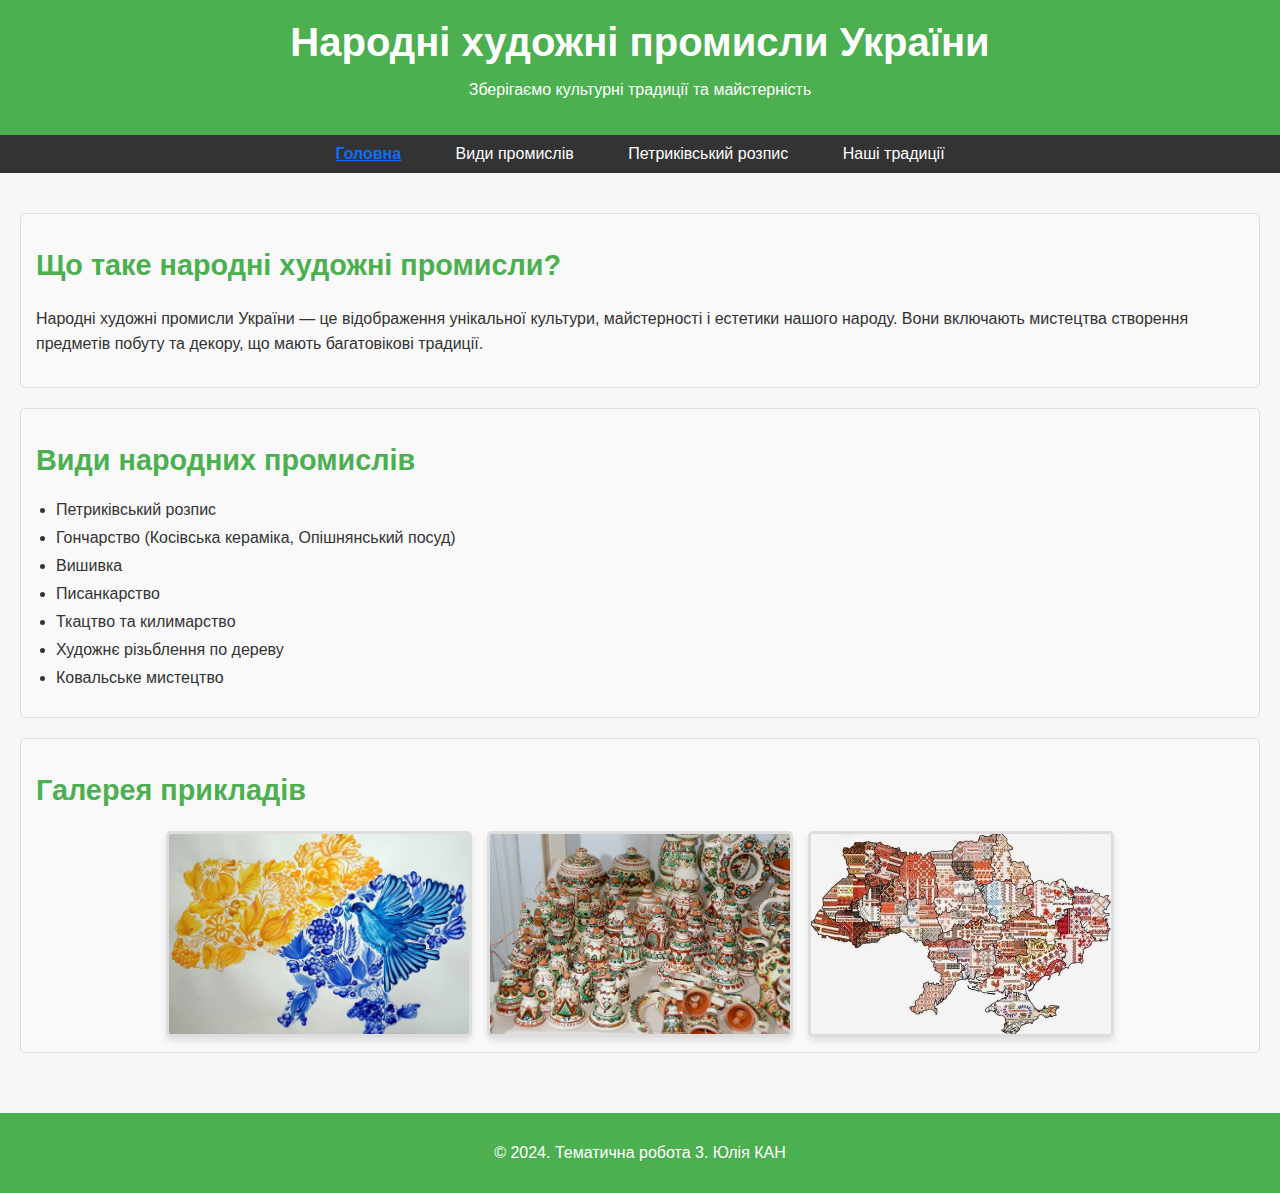
<file: index.html>
<!DOCTYPE html>
<html lang="uk">
    <head>
        <meta charset="UTF-8">
        <meta name="viewport" content="width=device-width, initial-scale=1.0">
        <title>Головна</title>
        <link rel="stylesheet" href="style.css">
        <link rel="icon" href="img/favicon.ico" type="image/x-icon">
    </head>
    
<body>
    <header>
        <h1>Народні художні промисли України</h1>
        <p>Зберігаємо культурні традиції та майстерність</p>
    </header>
    <nav>
        <a href="index.html" class="active">Головна</a>
        <a href="types.html">Види промислів</a>
        <a href="petrykivka.html">Петриківський розпис</a>
        <a href="traditions.html">Наші традиції</a>
    </nav>
         
    <main>
        <section id="overview" class="section">
            <h2 class="section-title">Що таке народні художні промисли?</h2>
            <p>
                Народні художні промисли України — це відображення унікальної культури, майстерності
                і естетики нашого народу. Вони включають мистецтва створення предметів побуту та декору, що мають
                багатовікові традиції.
            </p>
        </section>
        <section id="types" class="section">
            <h2 class="section-title">Види народних промислів</h2>
            <ul>
                <li>Петриківський розпис</li>
                <li>Гончарство (Косівська кераміка, Опішнянський посуд)</li>
                <li>Вишивка</li>
                <li>Писанкарство</li>
                <li>Ткацтво та килимарство</li>
                <li>Художнє різьблення по дереву</li>
                <li>Ковальське мистецтво</li>
            </ul>
        </section>
        <section id="gallery" class="section">
            <h2 class="section-title">Галерея прикладів</h2>
            <div class="gallery">
                <img src="img/petrykivka.jpg" alt="Петриківський розпис, прикрашений орнамент">
                <img src="img/ceramics.jpg" alt="Косівська кераміка, орнаментальний посуд">
                <img src="img/embroidery.jpg" alt="Українська вишивка, традиційний орнамент">
            </div>
        </section>
    </main>
    <footer>
        <p>© 2024. Тематична робота 3. Юлія КАН</p>
    </footer>
</body>
</html>
</file>
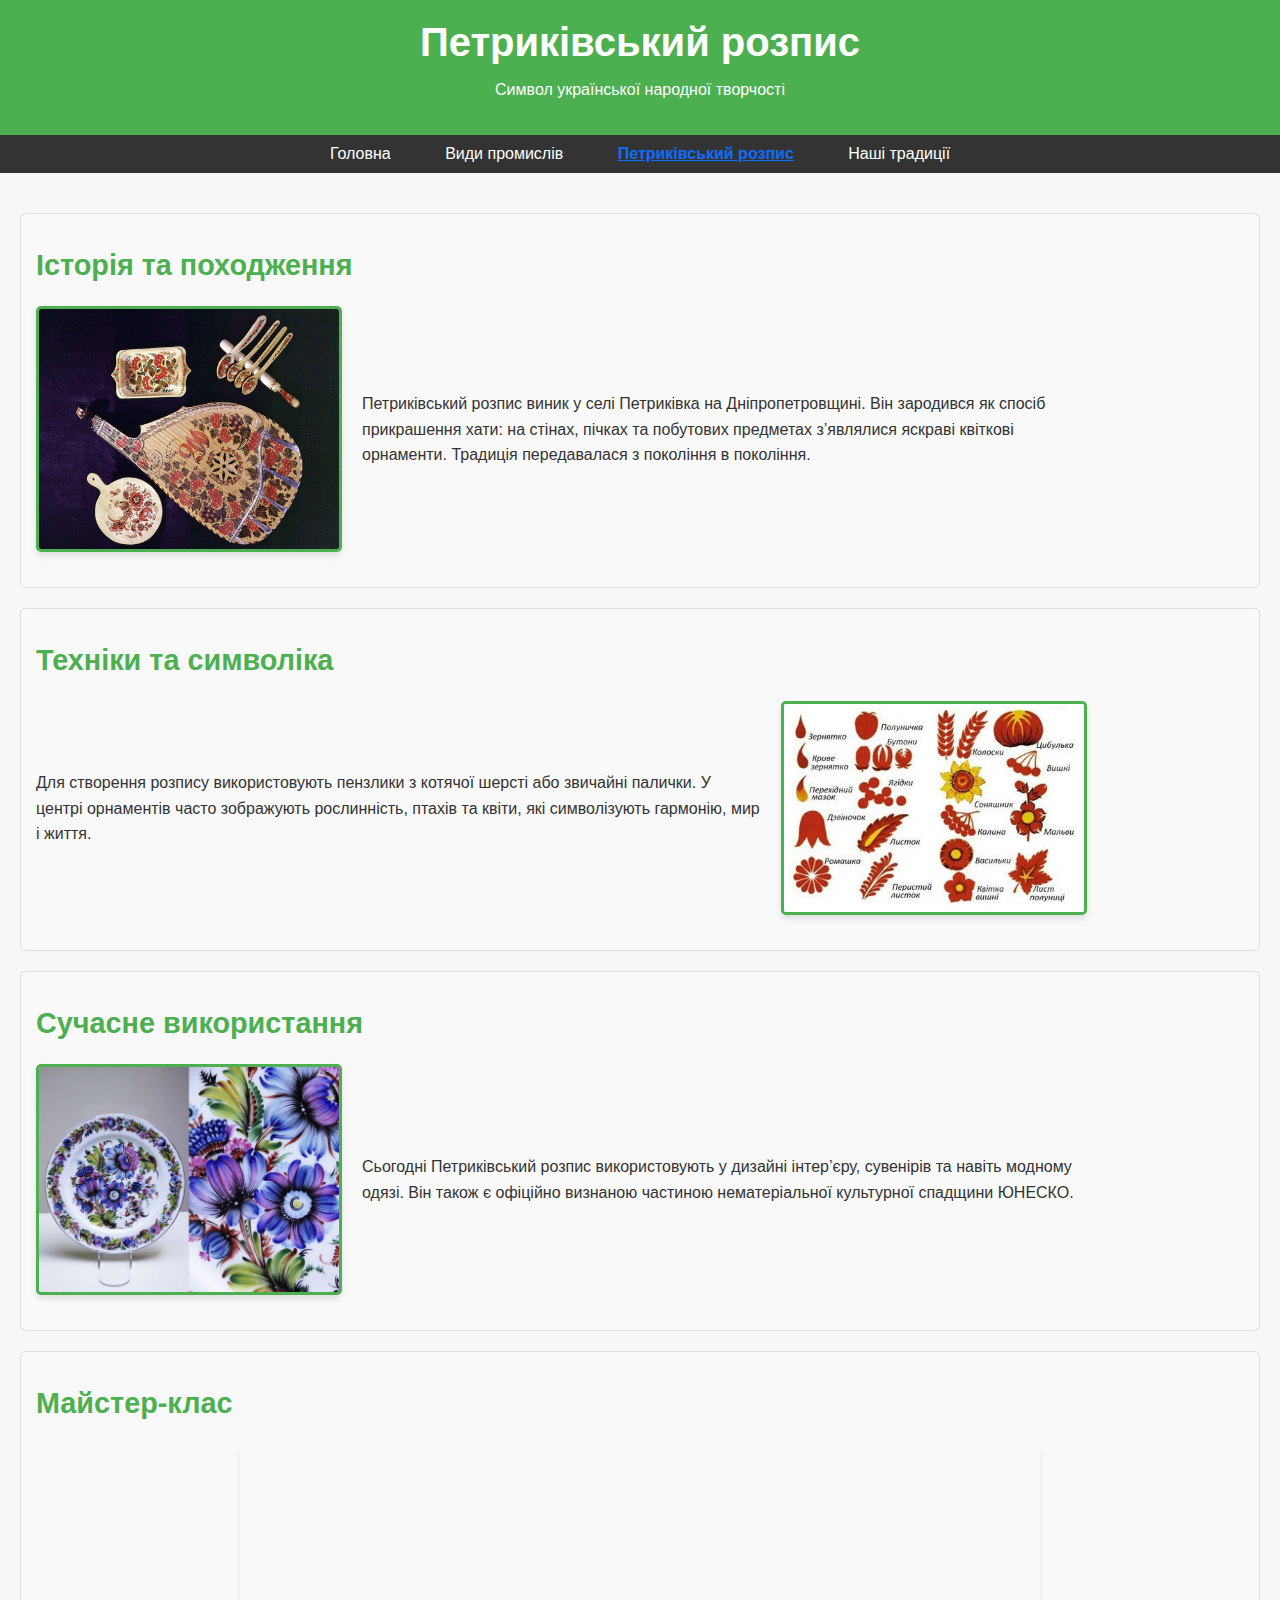
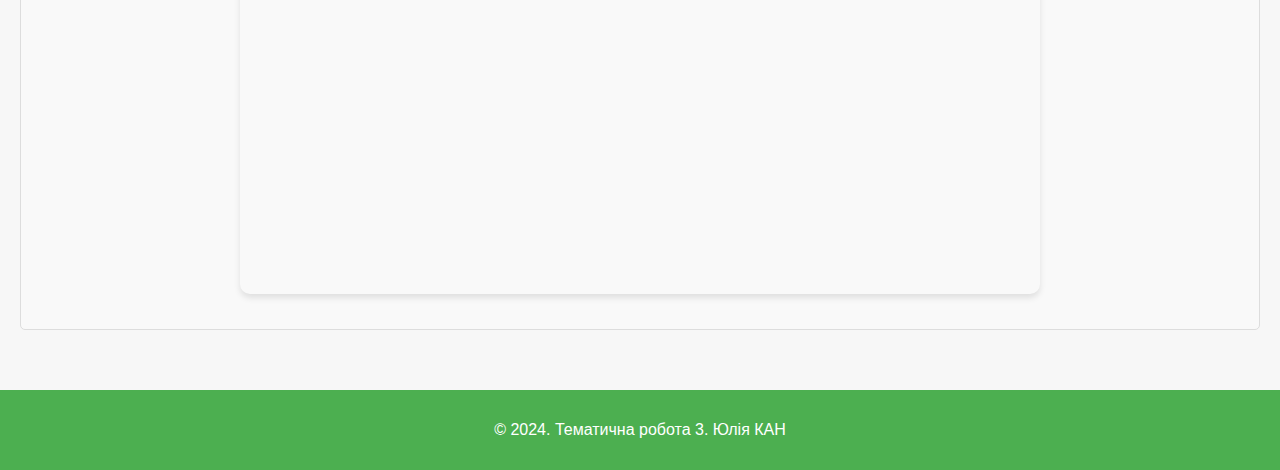
<file: petrykivka.html>
<!DOCTYPE html>
<html lang="uk">
    <head>
        <meta charset="UTF-8">
        <meta name="viewport" content="width=device-width, initial-scale=1.0">
        <title>Петриківський розпис</title>
        <link rel="stylesheet" href="style.css">
    </head>
    
<body>
    <header>
        <h1>Петриківський розпис</h1>
        <p>Символ української народної творчості</p>
    </header>
    <nav>
        <a href="index.html">Головна</a>
        <a href="types.html">Види промислів</a>
        <a href="petrykivka.html" class="active">Петриківський розпис</a>
        <a href="traditions.html">Наші традиції</a>
    </nav>
    
    <main>
        <section id="history" class="section">
            <h2 class="section-title">Історія та походження</h2>
            <div class="content">
                <img src="img/petrykivka-history.jpg" alt="Історія Петриківського розпису, квіткові орнаменти на стіні">
                <p>
                    Петриківський розпис виник у селі Петриківка на Дніпропетровщині. Він зародився як
                    спосіб прикрашення хати: на стінах, пічках та побутових предметах з’являлися яскраві квіткові орнаменти.
                    Традиція передавалася з покоління в покоління.
                </p>
            </div>
        </section>
        
        <section id="techniques" class="section">
            <h2 class="section-title">Техніки та символіка</h2>
            <div class="content">
                <p>
                    Для створення розпису використовують пензлики з котячої шерсті або звичайні палички. У центрі орнаментів часто
                    зображують рослинність, птахів та квіти, які символізують гармонію, мир і життя.
                </p>
                <img src="img/petrykivka-techniques.jpg" alt="Техніка створення Петриківського розпису за допомогою пензля з котячої шерсті">
            </div>
        </section>
        
        <section id="modern" class="section">
            <h2 class="section-title">Сучасне використання</h2>
            <div class="content">
                <img src="img/petrykivka-modern.jpg" alt="Сучасне використання Петриківського розпису в дизайні інтер’єру">
                <p>
                    Сьогодні Петриківський розпис використовують у дизайні інтер’єру, сувенірів та навіть модному одязі.
                    Він також є офіційно визнаною частиною нематеріальної культурної спадщини ЮНЕСКО.
                </p>
            </div>
        </section>
        
        <section class="section">
            <h2 class="section-title">Майстер-клас</h2>
            <iframe src="https://www.youtube.com/embed/Ulps1Y9nPjY" allowfullscreen></iframe>
        </section>
    </main>
    
    <footer>
        <p>© 2024. Тематична робота 3. Юлія КАН</p>
    </footer>
</body>
</html>
</file>
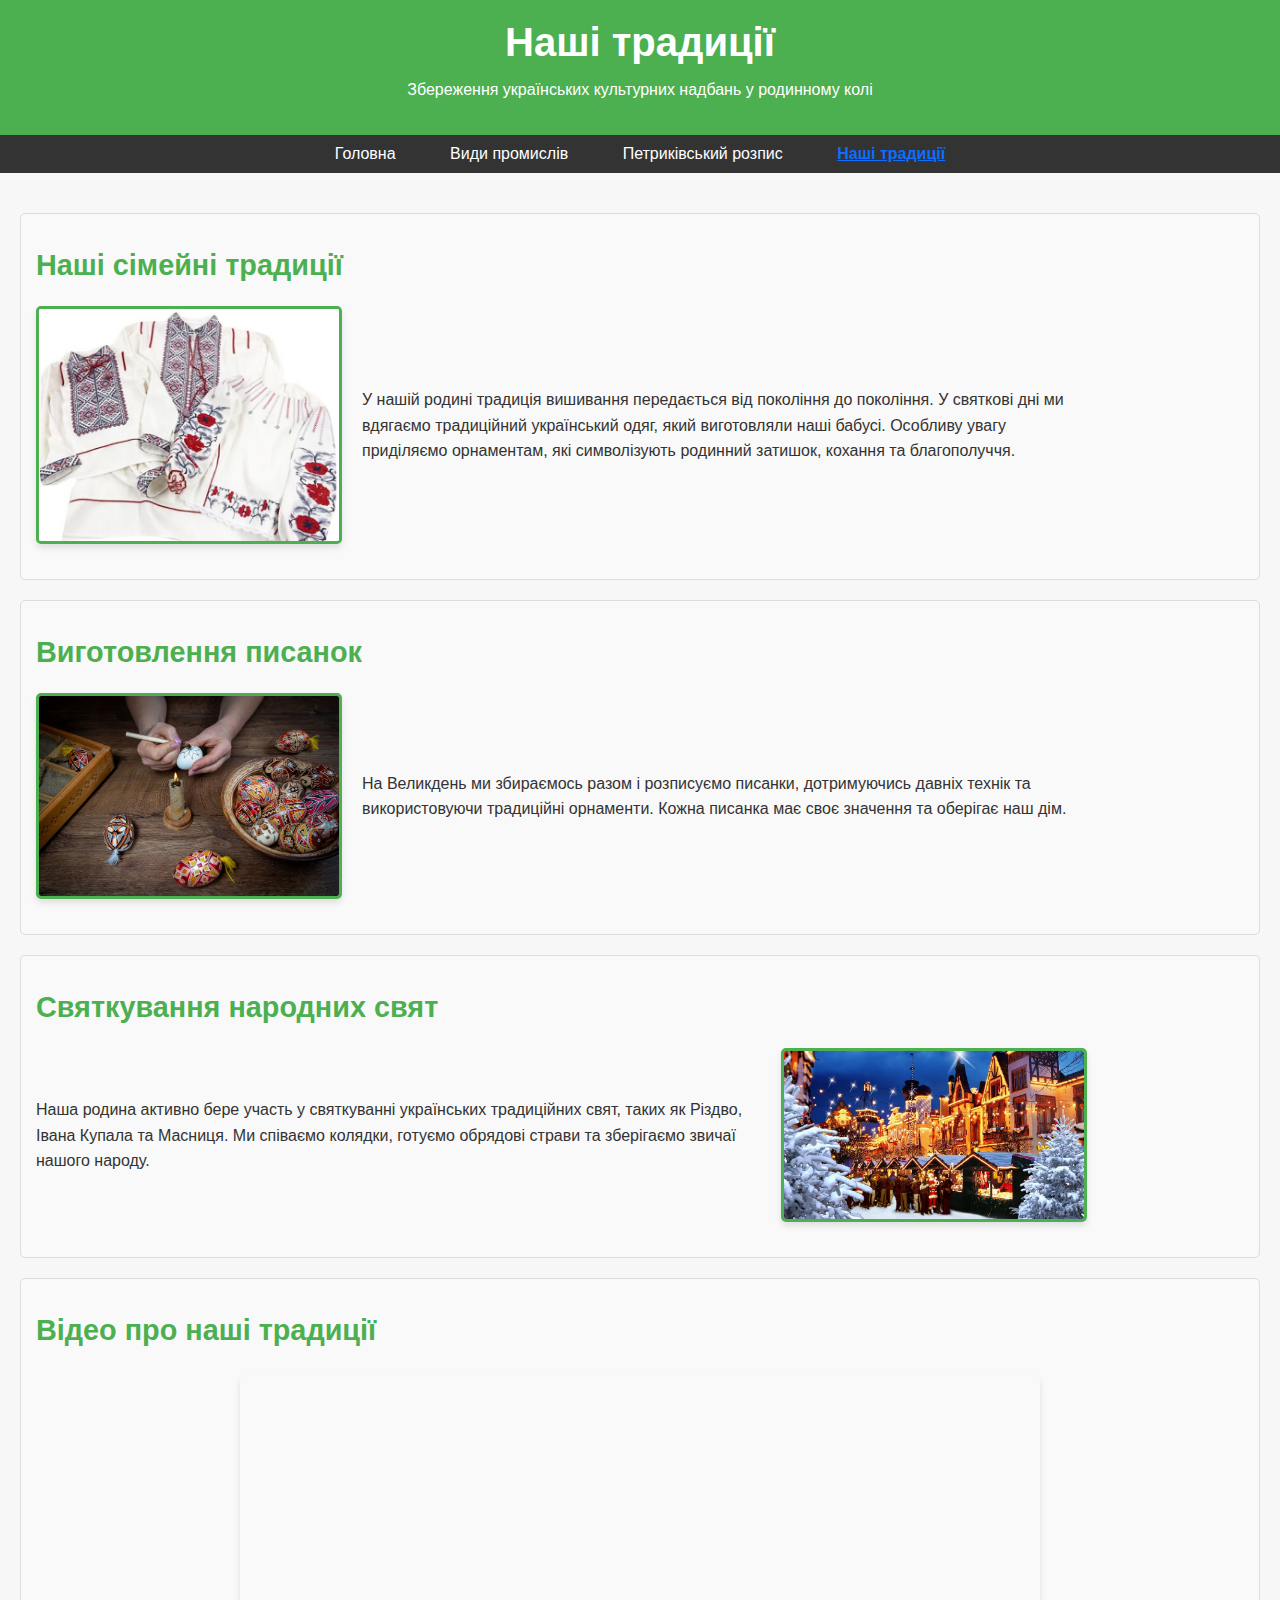
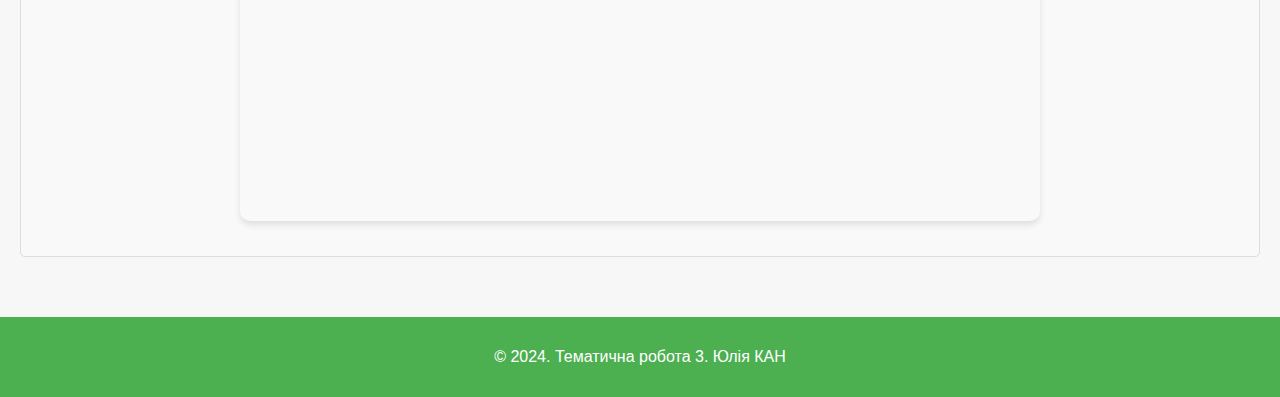
<file: traditions.html>
<!DOCTYPE html>
<html lang="uk">
    <head>
        <meta charset="UTF-8">
        <meta name="viewport" content="width=device-width, initial-scale=1.0">
        <title>Наші традиції</title>
        <link rel="stylesheet" href="style.css">
    </head>
    
<body>
    <header>
        <h1>Наші традиції</h1>
        <p>Збереження українських культурних надбань у родинному колі</p>
    </header>
    <nav>
        <a href="index.html">Головна</a>
        <a href="types.html">Види промислів</a>
        <a href="petrykivka.html">Петриківський розпис</a>
        <a href="traditions.html" class="active">Наші традиції</a>
    </nav>
    
    <main>
        <section id="family" class="section">
            <h2 class="section-title">Наші сімейні традиції</h2>
            <div class="content">
                <img src="img/family-embroidery.jpg" alt="Сімейна традиція вишивки українських орнаментів">
                <p>
                    У нашій родині традиція вишивання передається від покоління до покоління. У святкові дні ми вдягаємо
                    традиційний український одяг, який виготовляли наші бабусі. Особливу увагу приділяємо орнаментам, які символізують
                    родинний затишок, кохання та благополуччя.
                </p>
            </div>
        </section>
        <section id="easter" class="section">
            <h2 class="section-title">Виготовлення писанок</h2>
            <div class="content">
                <img src="img/family-pysanky.jpg" alt="Процес розпису писанок до Великодня в родинному колі">
                <p>
                    На Великдень ми збираємось разом і розписуємо писанки, дотримуючись давніх технік та використовуючи традиційні
                    орнаменти. Кожна писанка має своє значення та оберігає наш дім.
                </p>
            </div>
        </section>
        <section id="holidays" class="section">
            <h2 class="section-title">Святкування народних свят</h2>
            <div class="content">
                <p>
                    Наша родина активно бере участь у святкуванні українських традиційних свят, таких як Різдво, Івана Купала та
                    Масниця. Ми співаємо колядки, готуємо обрядові страви та зберігаємо звичаї нашого народу.
                </p>
                <img src="img/family-holidays.jpg" alt="Родинне святкування Різдва з українськими колядками">
            </div>
        </section>
        <section class="section">
            <h2 class="section-title">Відео про наші традиції</h2>
            <iframe src="https://www.youtube.com/embed/-Qox-eqNAls" allowfullscreen></iframe>
        </section>
    </main>
    <footer>
        <p>© 2024. Тематична робота 3. Юлія КАН</p>
    </footer>
</body>
</html>
</file>
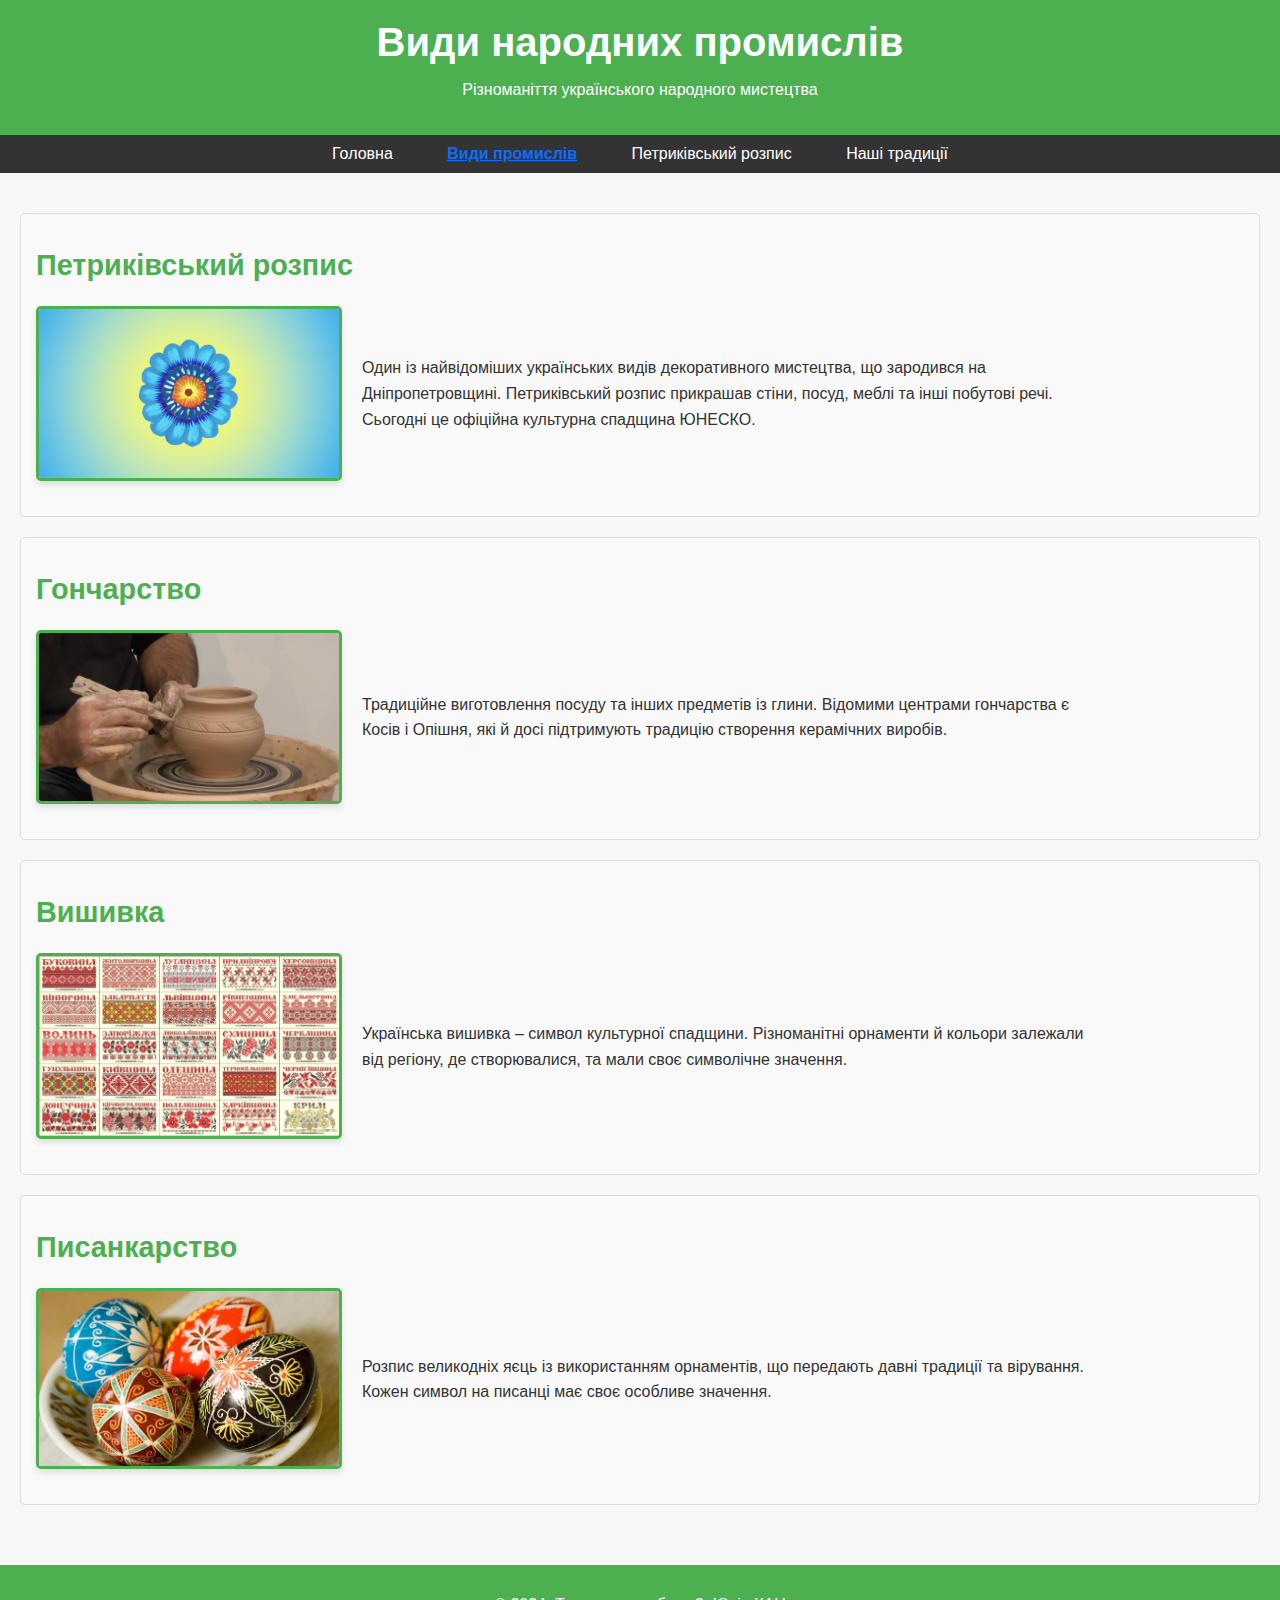
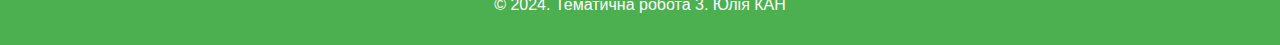
<file: types.html>
<!DOCTYPE html>
<html lang="uk">
    <head>
        <meta charset="UTF-8">
        <meta name="viewport" content="width=device-width, initial-scale=1.0">
        <title>Види народних промислів</title>
        <link rel="stylesheet" href="style.css">
    </head>
    
<body>
    <header>
        <h1>Види народних промислів</h1>
        <p>Різноманіття українського народного мистецтва</p>
    </header>
    <nav>
        <a href="index.html">Головна</a>
        <a href="types.html" class="active">Види промислів</a>
        <a href="petrykivka.html">Петриківський розпис</a>
        <a href="traditions.html">Наші традиції</a>
    </nav>
    
    <main>
        <section class="section">
            <h2 class="section-title">Петриківський розпис</h2>
            <div class="content">
                <img src="img/petrykivka-art.png" alt="Петриківський розпис">
                <p>
                    Один із найвідоміших українських видів декоративного мистецтва, що зародився на Дніпропетровщині.
                    Петриківський розпис прикрашав стіни, посуд, меблі та інші побутові речі. Сьогодні це офіційна культурна
                    спадщина ЮНЕСКО.
                </p>
            </div>
        </section>
        <section class="section">
            <h2 class="section-title">Гончарство</h2>
            <div class="content">
                <img src="img/pottery.jpg" alt="Гончарство">
                <p>
                    Традиційне виготовлення посуду та інших предметів із глини. Відомими центрами гончарства є Косів
                    і Опішня, які й досі підтримують традицію створення керамічних виробів.
                </p>
            </div>
        </section>
        <section class="section">
            <h2 class="section-title">Вишивка</h2>
            <div class="content">
                <img src="img/embroidery1.jpg" alt="Вишивка">
                <p>
                    Українська вишивка – символ культурної спадщини. Різноманітні орнаменти й кольори залежали від
                    регіону, де створювалися, та мали своє символічне значення.
                </p>
            </div>
        </section>
        <section class="section">
            <h2 class="section-title">Писанкарство</h2>
            <div class="content">
                <img src="img/pysanka.jpg" alt="Писанка">
                <p>
                    Розпис великодніх яєць із використанням орнаментів, що передають давні традиції та вірування.
                    Кожен символ на писанці має своє особливе значення.
                </p>
            </div>
        </section>
    </main>
    <footer>
        <p>© 2024. Тематична робота 3. Юлія КАН</p>
    </footer>
</body>
</html>
</file>
<file: style.css>
/* Загальні стилі для всієї сторінки */
body {
    font-family: Arial, sans-serif;
    margin: 0;
    padding: 0;
    background-color: #f7f7f7;
    color: #333;
}

/* Плавний скролл для якірних посилань */
html {
    scroll-behavior: smooth;
}

/* Заголовок сторінки */
header {
    background-color: #4caf50;
    color: #fff;
    text-align: center;
    padding: 20px 10px;
}

header h1 {
    margin: 0;
    font-size: 2.5em;
}

/* Навігація */
nav {
    background-color: #333;
    color: #fff;
    padding: 10px;
    text-align: center;
}

nav a {
    color: #fff;
    text-decoration: none;
    margin: 0 15px;
    padding: 5px 10px;
    transition: background-color 0.3s ease-in-out, color 0.3s ease-in-out;
}

nav a:hover {
    background-color: #4caf50;
    color: #fff;
    border-radius: 5px;
}

nav a.active {
    text-decoration: underline;
    font-weight: bold;
    color: #0d6efd;
}

/* Основний контейнер */
main {
    padding: 20px;
}

/* Заголовки секцій */
.section-title {
    color: #4caf50;
    font-size: 1.8em;
    margin-top: 20px;
}

/* Списки */
ul {
    margin: 15px 0;
    padding-left: 20px;
}

ul li {
    margin-bottom: 10px;
}

/* Текст */
main p {
    line-height: 1.6; /* Відстань між рядками */
    margin-bottom: 15px;
}

/* Стиль секцій */
.section {
    margin: 20px 0;
    padding: 15px;
    background-color: #f9f9f9; /* Світло-сірий фон */
    border: 1px solid #ddd;
    border-radius: 5px;
}

/* Галерея */
.gallery {
    display: flex;
    justify-content: center;
    align-items: center;
    gap: 15px;
    margin-top: 20px;
    flex-wrap: wrap;
}

.gallery img {
    width: 300px;
    height: 200px;
    object-fit: cover;
    border: 3px solid #ddd;
    border-radius: 5px;
    box-shadow: 0px 4px 6px rgba(0, 0, 0, 0.1); /* Тінь */
    transition: transform 0.3s ease-in-out, border-color 0.3s ease-in-out;
}

.gallery img:hover {
    transform: scale(1.05);
    border-color: #4caf50;
}

/* Контент з текстом і зображеннями */
.content {
    display: flex;
    align-items: center;
    gap: 20px;
    margin-bottom: 20px;
}

.content img {
    width: 40%;
    max-width: 300px;
    height: auto;
    border: 3px solid #4caf50;
    border-radius: 5px;
    box-shadow: 0px 4px 6px rgba(0, 0, 0, 0.1); /* Тінь */
    transition: transform 0.3s ease-in-out, border-color 0.3s ease-in-out;
}

.content img:hover {
    transform: scale(1.05);
    border-color: #4caf50;
}

.content p {
    width: 60%;
}

/* Нижній колонтитул */
footer {
    background-color: #4caf50;
    color: #fff;
    text-align: center;
    padding: 15px;
    margin-top: 20px;
}

/* Адаптивність */
@media (max-width: 768px) {
    .content {
        flex-direction: column;
        text-align: center;
    }

    .content img {
        width: 100%; /* Зображення займає всю ширину контейнера */
        max-width: 100%;
    }

    .gallery {
        flex-direction: column;
        gap: 10px; /* Менший розрив між зображеннями */
    }
}

iframe {
    display: block;
    width: 100%;
    max-width: 800px;
    height: 450px;
    margin: 20px auto;
    border: none;
    border-radius: 10px;
    box-shadow: 0 4px 6px rgba(0, 0, 0, 0.1);
}
</file>
